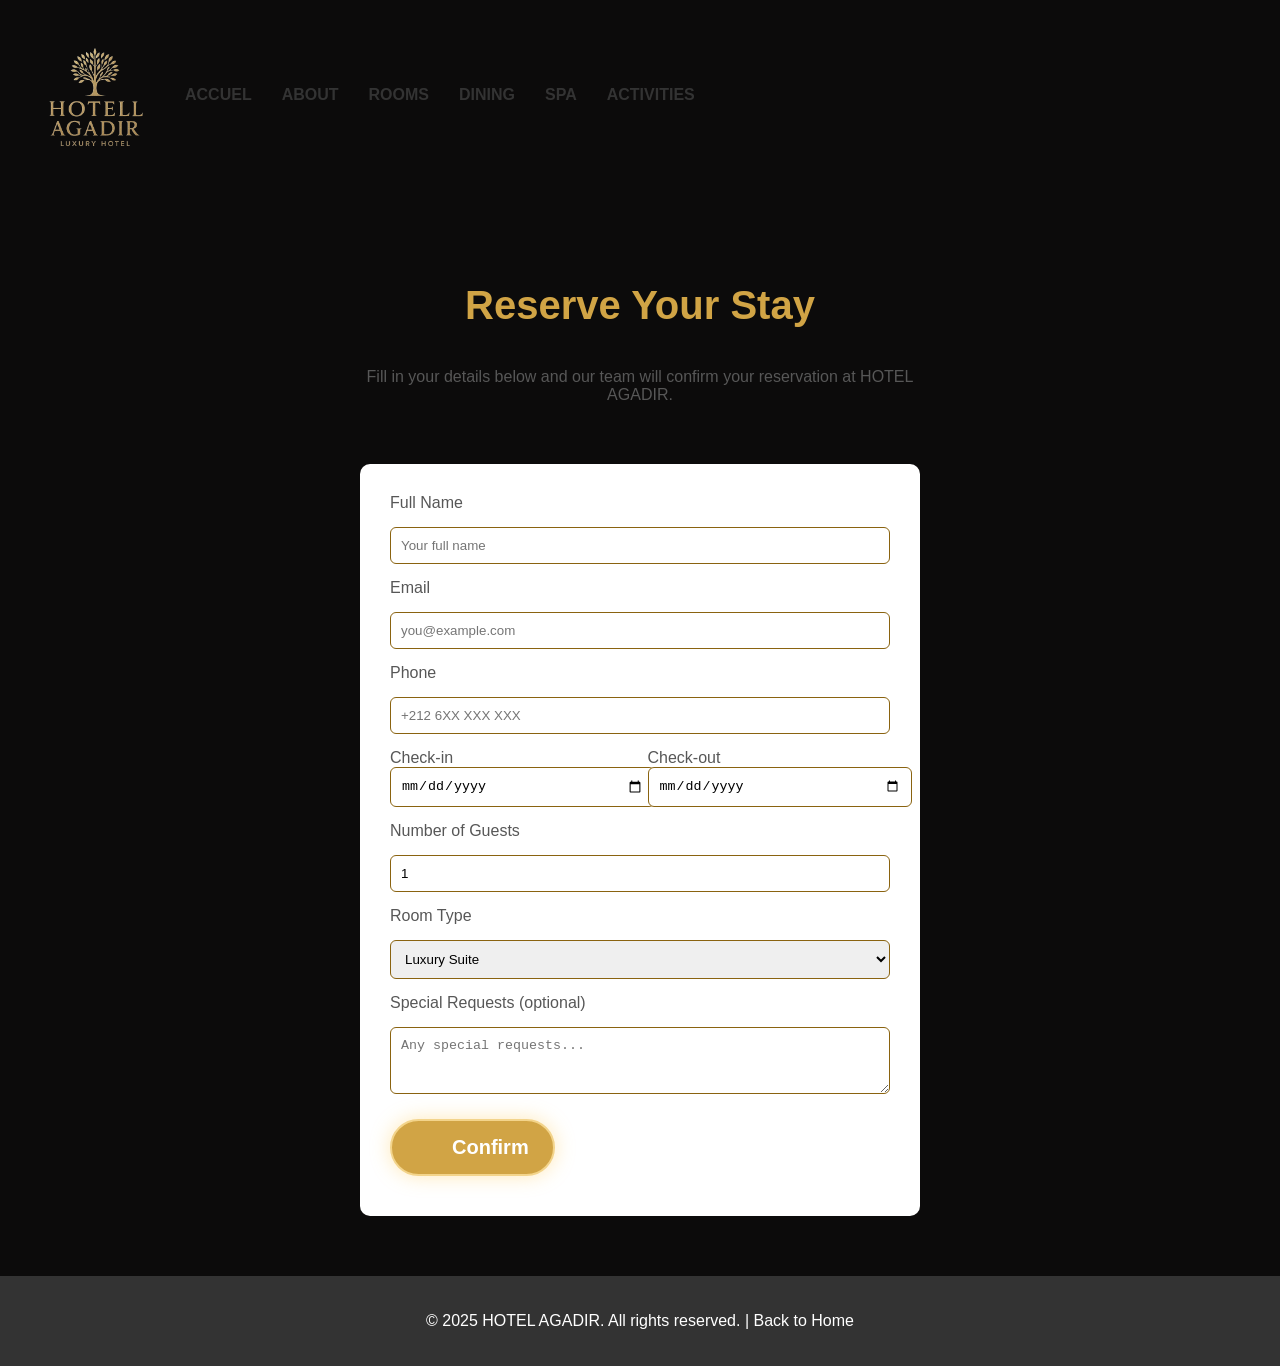
<file: reserve.html>
<!DOCTYPE html>
<html lang="en">
<head>
    <meta charset="UTF-8">
    <meta name="viewport" content="width=device-width, initial-scale=1.0">
    <title>Reserve Now - HOTEL AGADIR</title>
    
    <link rel="stylesheet" href="tp01.css">
</head>
<body>
    <header>
        <nav>
            <img src="cli/logo_transparent.png" class="logo" alt="Hotel Agadir Logo">
            <ul class="menu">
                <li><a href="index.html">ACCUEL</a></li>
                <li><a href="index.html#about">ABOUT</a></li>
                <li><a href="index.html#rooms">ROOMS</a></li>
                <li><a href="index.html#Dining">DINING</a></li>
                <li><a href="index.html#spa">SPA</a></li>
                <li><a href="index.html#Activities">ACTIVITIES</a></li>
            </ul>
        </nav>
    </header>

    <section id="reserve-hero" class="kp" style="padding: 60px 20px 20px;">
        <h2 class="section-title">Reserve Your Stay</h2>
        <p style="text-align:center; max-width:600px; margin: 0 auto 40px;">
            Fill in your details below and our team will confirm your reservation at HOTEL AGADIR.
        </p>
    </section>

    <section id="reserve-form" style="padding-bottom: 60px;">
        <form onsubmit="handleReserve(event)" style="max-width: 500px; margin: 0 auto; background: white; padding: 30px; border-radius: 10px; display: flex; flex-direction: column; gap: 15px;">

            <label for="fullname">Full Name</label>
            <input type="text" id="fullname" name="fullname" required placeholder="Your full name" style="padding: 10px; border: 1px solid #8a6310; border-radius: 6px;">

            <label for="email">Email</label>
            <input type="email" id="email" name="email" required placeholder="you@example.com" style="padding: 10px; border: 1px solid #8a6310; border-radius: 6px;">

            <label for="phone">Phone</label>
            <input type="tel" id="phone" name="phone" required placeholder="+212 6XX XXX XXX" style="padding: 10px; border: 1px solid #8a6310; border-radius: 6px;">

            <div style="display: flex; gap: 15px;">
                <div style="flex: 1;">
                    <label for="checkin">Check-in</label>
                    <input type="date" id="checkin" name="checkin" required style="padding: 10px; border: 1px solid #8a6310; border-radius: 6px; width: 100%;">
                </div>
                <div style="flex: 1;">
                    <label for="checkout">Check-out</label>
                    <input type="date" id="checkout" name="checkout" required style="padding: 10px; border: 1px solid #8a6310; border-radius: 6px; width: 100%;">
                </div>
            </div>

            <label for="guests">Number of Guests</label>
            <input type="number" id="guests" name="guests" min="1" value="1" required style="padding: 10px; border: 1px solid #8a6310; border-radius: 6px;">

            <label for="roomtype">Room Type</label>
            <select id="roomtype" name="roomtype" style="padding: 10px; border: 1px solid #8a6310; border-radius: 6px;">
                <option value="suite">Luxury Suite</option>
                <option value="villa">Private Villa</option>
            </select>

            <label for="notes">Special Requests (optional)</label>
            <textarea id="notes" name="notes" rows="3" placeholder="Any special requests..." style="padding: 10px; border: 1px solid #8a6310; border-radius: 6px; resize: vertical;"></textarea>

            <button type="submit" class="btn-luxe" style="margin-top: 10px;">Confirm  </button>

            <p id="confirmation-msg" style="display:none; text-align:center; color: #8a6310; font-weight: bold;">
                Thank you! Your reservation request has been received.
            </p>
        </form>
    </section>

    <footer>
        <p>&copy; 2025 HOTEL AGADIR. All rights reserved. | <a href="index.html">Back to Home</a></p>
    </footer>

    <script>
        function handleReserve(event) {
            event.preventDefault();
            document.getElementById('confirmation-msg').style.display = 'block';
            event.target.reset();
        }
    </script>
</body>
</html>
</file>
<file: tp01.css>
header {
            display: flex;
            align-items: center;
            padding: 20px;
            background: none;
  }
.logo { 
    font-size: 2em;
     font-weight: bold; 
     color:#d1a445; 
     text-decoration: none;
     background-color: none;
     border-color:none ;
 }
 body {
     font-family: 'Arial', sans-serif;
     margin: 0;
     padding: 0;  
     color: #575757;
     background-color: #0c0b0b; 
    }
 img.logo {
            width: 150px;   
            height: auto;
 }
  nav {
     display: flex;
     justify-content: space-between; 
     align-items: center; 
    }
   nav ul { list-style: none;
     padding: 0;
      margin: 0; 
      display: flex;
     }
 nav li { 
    margin: 0 15px;

 }
  nav a {
     color: #333;
     text-decoration: none;
     font-weight: bold;
     transition: color 0.3s;
     }
 nav a:hover {
     color: #d1a445;
     }
video{
 position: absolute;
    top: 50%;
    left: 50%;
    width: 100%;
    height: 100%;
    object-fit: cover;
    transform: translate(-50%, -50%);
    z-index: -1;
 }
.hero{
    position: relative;
    height: 100vh;
    width: 100%;
    overflow: hidden;
      background-position: center; 
       display: flex; 
      align-items: center; 
      justify-content: center; 
      text-align: center; 
      color: white; 
      text-shadow: 2px 2px 4px rgba(0,0,0,0.7);
}
.hero-content{
    position: absolute;
    top: 50%;
    left: 50%;
    transform: translate(-50%, -50%);
    z-index: 2;
    text-align: center;
    color: #d1a445;
    
}
.hero h2{
    font-size: 2.5em;
    margin: 0;
}
.hero h1 {
     font-size: 3.5em;
      margin: 0;
}
.hero p {
     font-size: 1.5em;
      margin: 10px 0;
}
.btn-container {
    display: flex;
    justify-content: center;  
    margin-top: 40px;
}
.btn-luxe {
    display: inline-block;
    padding: 15px 60px;
    background-color: #d1a445; 
    color: white;
    font-size: 20px;
    font-weight: 600;
    text-decoration: none;
    border: 2px solid #f3d48b; 
    border-radius: 40px;      
    transition: all 0.3s ease;
    box-shadow: 0 0 20px rgba(255, 200, 80, 0.4); 
}

.btn-luxe:hover {
    background-color: #e2b85a;
    box-shadow: 0 0 30px rgba(255, 220, 120, 0.7);
    cursor: pointer;
}
.social-bar {
    position: fixed;
    right: 25px;
    top: 50%;
    transform: translateY(-50%);
    display: flex;
    flex-direction: column;
    gap: 20px;       
    z-index: 1000;
}

.social-bar a {
    width: 55px;
    height: 55px;
    display: flex;
    align-items: center;
    justify-content: center;
    
    background: rgba(255, 255, 255, 0.22); 
    border: 2px solid rgba(255, 220, 120, 0.4); 
    border-radius: 50%;
    backdrop-filter: blur(6px);

    transition: 0.3s ease;
}

.social-bar img {
    width: 28px;   
    height: 28px;
}

.social-bar a:hover {
    transform: scale(1.15);
    background: rgba(255, 255, 255, 0.35);
    border-color: rgba(255, 220, 120, 0.9);
}

.menu{
    text-decoration:none ;
    color: aliceblue;
    font-weight: bold;
}
.grid {
     display: grid; 
     grid-template-columns: repeat(auto-fit, minmax(300px, 1fr)); 
     gap: 20px;
     } 
.card {
     background: white; 
     border-radius: 8px; 
     overflow: hidden; 
     box-shadow: 0 4px 8px rgba(0,0,0,0.1);
     }
 .card img {
     width: 100%; 
     height: 200px; 
     object-fit: cover;
     }
 .card-content {
     padding: 20px;
     }
 .card h3 {
     margin-top: 0; 
     color: #d1a445;
     } 
.section-title { 
    font-size: 2.5em; 
    text-align: center; 
    margin-bottom: 40px; 
    color: #d1a445;
   
 }
footer {
     background-color: #333; 
     color: white; 
     text-align: center; 
     padding: 20px; }
 footer a {
     color: white; 
     text-decoration: none;
     }
h3{
color: #8a6310;
 }

 .row{
    display: flex;
    flex-wrap: wrap;
    gap: 20px;
    margin: 20px;
 }
 .column{
    flex: 1;
    min-width: 300px;
    border: 1px solid #8a6310;
    padding: 20px;
    border-radius: 10px;
    
 }
span{
    
     width: 165px;
    padding: 5px;
    border: none;
    margin: 10px 0px;
    background-color: none;
    border: #8a6310 1px solid;
    } 
    button{
    width: 165px;
    padding: 5px;
    border: #8a6310 1px solid;
    margin: 10px 0px;
    
    background-color: #d1a445

}
.kp p{
    
     text-align: center; 
}
@media (max-width: 768px) {
    .hero h1 {
        font-size: 2.2em;
    }
    .hero h2 {
        font-size: 1.5em;
    }
    nav ul {
        flex-direction: column;
        gap: 10px;
    }
    .grid {
        grid-template-columns: 1fr; 
    }
    .social-bar {
        right: 10px;
    }
}
</file>
